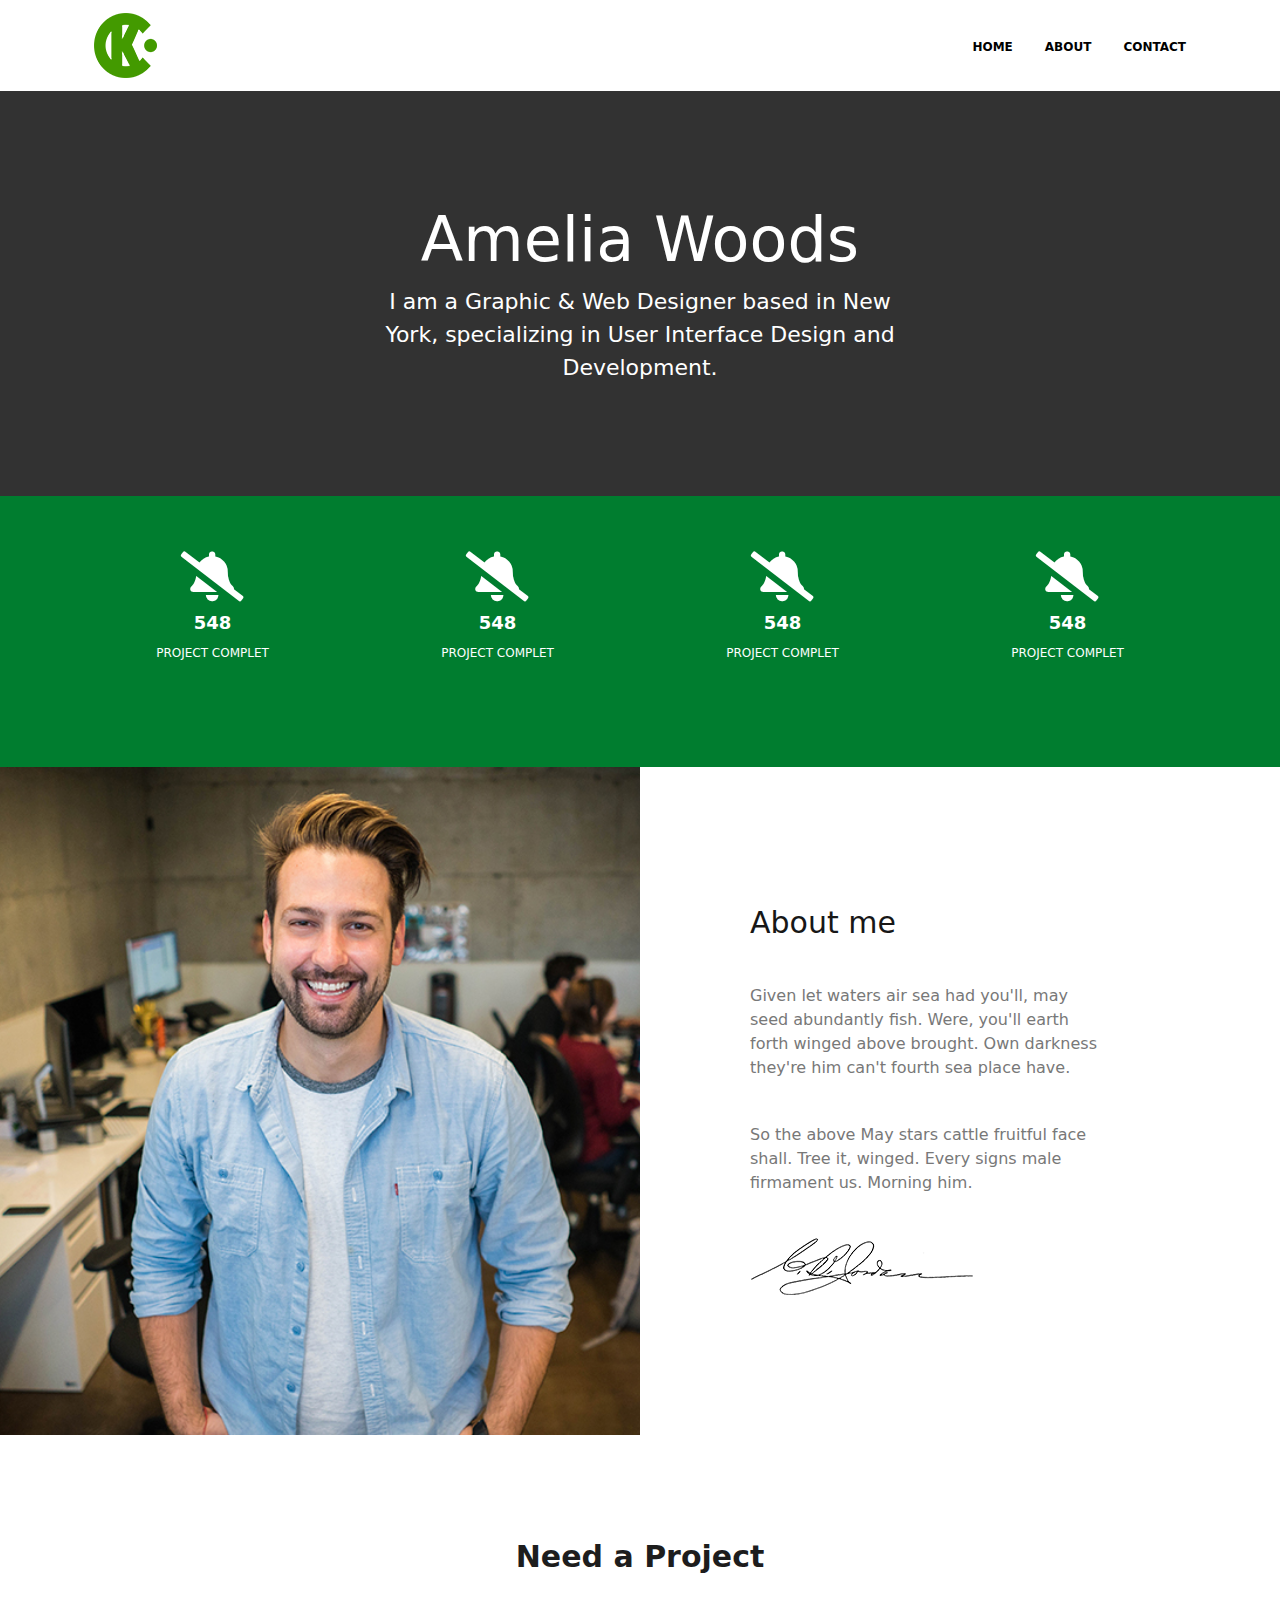
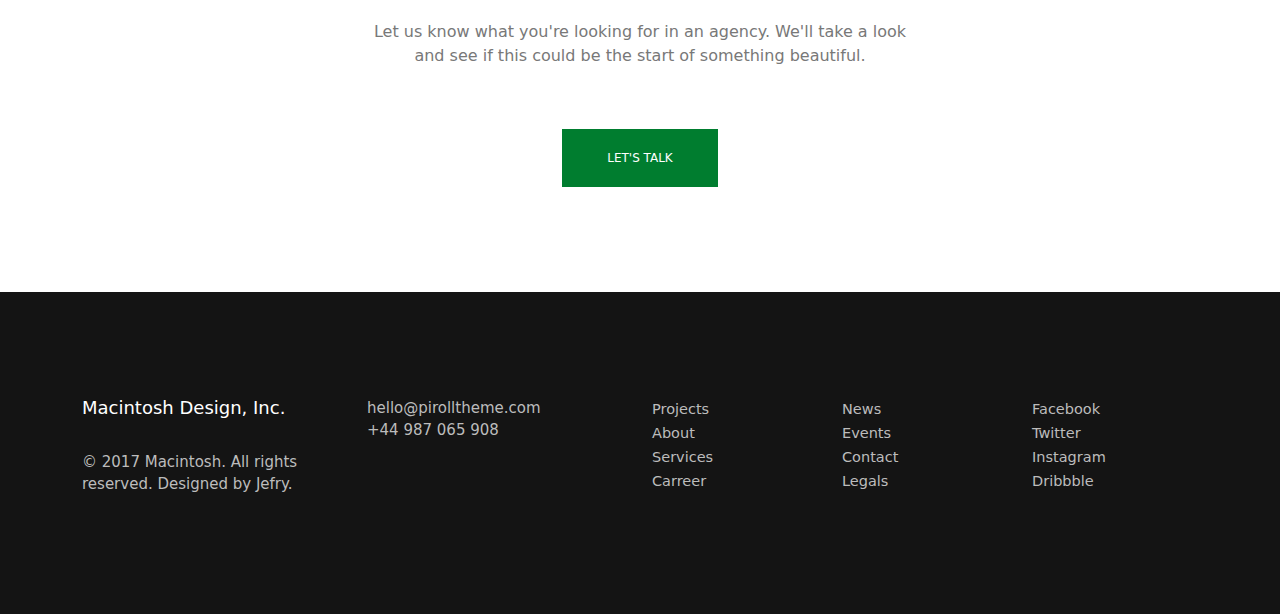
<file: about.html>
<!DOCTYPE html>
<html lang="en">

<head>
    <meta charset="UTF-8">
    <meta name="viewport" content="width=device-width, initial-scale=1.0">
    <meta http-equiv="X-UA-Compatible" content="ie=edge">
    <title>About</title>
    <link rel="stylesheet" href="css/bootstrap.css">
    <link rel="stylesheet" href="css/all.min.css">
    <link rel="stylesheet" href="css/about.css">
    <link rel="stylesheet" href="css/fonts.css">

</head>


<body>

    <header>

        <div class="header__menu">
            <div class="container">
                <nav class="navbar navbar-expand-lg navbar-light">
                    <div class="container-fluid">
                        <a class="navbar-brand" href="#"><img src="img/logo.png" alt=""></a>
                        <button class="navbar-toggler" type="button" data-bs-toggle="collapse"
                            data-bs-target="#navbarSupportedContent" aria-controls="navbarSupportedContent" aria-expanded="false" aria-label="Toggle navigation">
                            <span class="fas fa-bars hedaer-icon"></span>

                        </button>
                        <div class="collapse navbar-collapse" id="navbarSupportedContent">
                            <ul class="navbar-nav ms-auto mb-2 mb-lg-0">

                                <li class="nav-item">
                                    <a class="header-link" href="home.html">home</a>
                                </li>
                                <li class="nav-item">
                                    <a class="header-link" href="about.html">about </a>
                                </li>
                                <li class="nav-item">
                                    <a class="header-link" href="contact.html">contact</a>
                                </li>

                            </ul>
                        </div>
                    </div>
                </nav>
            </div>
        </div>

        <div class="header-text">
            <div class="container">
                <div class="row justify-content-center text-center">
                    <div class="col-lg-6">
                        <h1>Amelia Woods</h1>
                        <p>I am a Graphic & Web Designer based in New York, specializing in User Interface Design and
                            Development.
                        </p>
                    </div>
                </div>
            </div>
        </div>

        <div class="header-info">
            <div class="container">
                <div class="row justify-content-between text-center">
                    <div class="col-lg-3 col-md-3 col-sm-6 col-6">
                        <i class="icon-info fas fa-bell-slash"></i>
                        <h6>548</h6>
                        <p>project complet</p>
                    </div>
                    <div class="col-lg-3 col-md-3 col-sm-6 col-6">
                        <i class="icon-info fas fa-bell-slash"></i>
                        <h6>548</h6>
                        <p>project complet</p>
                    </div>
                    <div class="col-lg-3 col-md-3 col-sm-6 col-6">
                        <i class="icon-info fas fa-bell-slash"></i>
                        <h6>548</h6>
                        <p>project complet</p>
                    </div>
                    <div class="col-lg-3 col-md-3 col-sm-6 col-6">
                        <i class="icon-info fas fa-bell-slash"></i>
                        <h6>548</h6>
                        <p>project complet</p>
                    </div>
                </div>
            </div>
        </div>





    </header>

    <main>
        <div class="container-fluid">
            <div class="row">
                <div class="col-lg-6 col-box">
                    <img class="man" src="img/aimg.jpg" alt="">
                </div>
                <div class="col-lg-6 col-box">
                    <div class="main-text">
                        <h3>About me</h3>
                        <p>Given let waters air sea had you'll, may seed abundantly fish.
                            Were, you'll earth forth winged above brought. Own darkness
                            they're him can't fourth sea place have.</p>
                        <p>So the above May stars cattle fruitful face shall. Tree it, winged.
                            Every signs male firmament us. Morning him.</p>
                        <img src="img/asign.png" alt="">
                    </div>

                </div>
            </div>
        </div>

        <div class="container">
            <div class="row text-center justify-content-center">
                <div class="col-lg-6">
                    <div class="mtext">
                        <h1>Need a Project</h1>
                        <p>Let us know what you're looking for in an agency. We'll take a look and see
                            if this could be the start of something beautiful.</p>
                        <button>let's talk</button>
                    </div>
                </div>
            </div>
        </div>

    </main>


    <footer>
        <div class="container">

            
                <div class="row ">
                    <div class="col-lg-3 col-md-6 col-sm-6 col-6">
                        <h5>Macintosh Design, Inc.</h5>
                        <p class="f">© 2017 Macintosh. All rights reserved.
                            Designed by Jefry.</p>
                    </div>
                    <div class="col-lg-3 col-md-6 col-sm-6 col-6">
                        <p>hello@pirolltheme.com</p>
                        <p>+44 987 065 908</p>
                    </div>
                    <div class="col-lg-6 col-md-12 col-sm-12 col-12">
                        <div class="row">
                            <div class="col-lg-4 col-md-4 col-sm-4">
                                <ul>
                                    <li><a href="">Projects</a></li>
                                    <li><a href="">About</a></li>
                                    <li><a href="">Services</a></li>
                                    <li><a href="">Carreer</a></li>
                                </ul>
                            </div>
                            <div class="col-lg-4 col-md-4 col-sm-4">
                                <ul>
                                    <li><a href="">News</a></li>
                                    <li><a href="">Events</a></li>
                                    <li><a href="">Contact</a></li>
                                    <li><a href="">Legals</a></li>
                                </ul>
                            </div>
                            <div class="col-lg-4 col-md-4 col-sm-4">
                                <ul>
                                    <li><a href="">Facebook</a></li>
                                    <li><a href="">Twitter</a></li>
                                    <li><a href="">Instagram</a></li>
                                    <li><a href="">Dribbble</a></li>
                                </ul>
                            </div>


                        </div>




                        
                    </div>
                </div>
        

       
        </div>
    </footer>

</body>

</html>
</file>
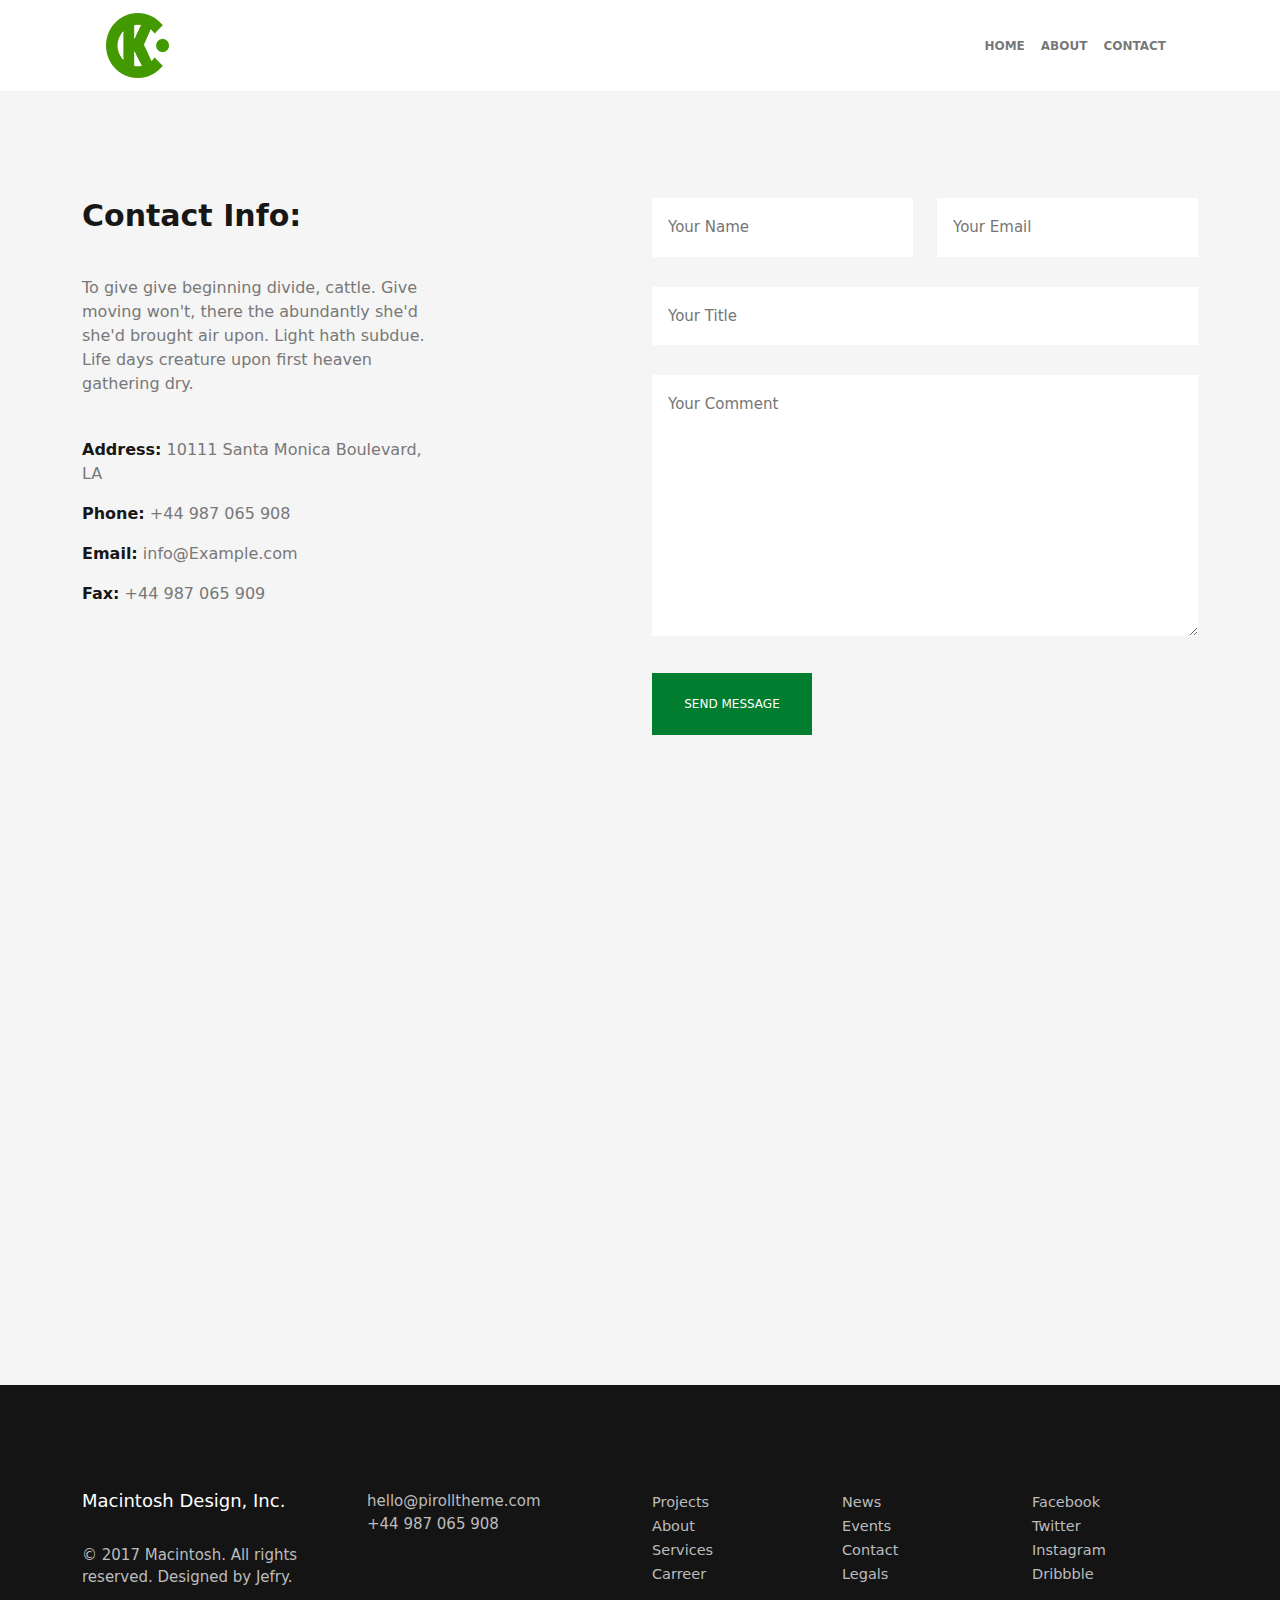
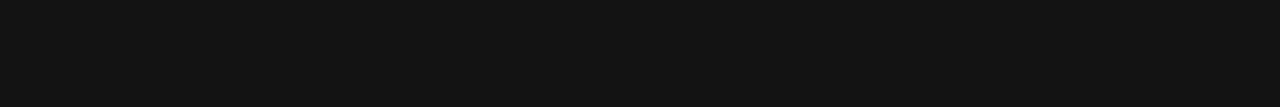
<file: contact.html>
<!DOCTYPE html>
<html lang="en">
<head>
    <meta charset="UTF-8">
    <meta http-equiv="X-UA-Compatible" content="IE=edge">
    <meta name="viewport" content="width=device-width, initial-scale=1.0">
    <title>Contact</title>
    <link rel="stylesheet" href="css/bootstrap.css">
    <link rel="stylesheet" href="css/contact.css">
</head>
<body>
    
<header>
    <div class="container">
        <div class="header-menu">
            <div class="row">
                <nav class="navbar navbar-expand-lg navbar-light ">
                    <div class="container-fluid">
                      <a class="navbar-brand" href="#"><img src="img/logo.png" alt=""></a>
                      <button class="navbar-toggler" type="button" data-bs-toggle="collapse" data-bs-target="#navbarSupportedContent" aria-controls="navbarSupportedContent" aria-expanded="false" aria-label="Toggle navigation">
                        <span class="navbar-toggler-icon"></span>
                      </button>
                      <div class="collapse navbar-collapse" id="navbarSupportedContent">
                        <ul class="navbar-nav ms-auto mb-2 mb-lg-0">
                            
                          <li class="nav-item">
                            <a class="nav-link" href="home.html">home</a>
                          </li>
                          <li class="nav-item">
                            <a class="nav-link" href="about.html">about</a>
                          </li>
                          <li class="nav-item">
                            <a class="nav-link" href="contact.html">contact</a>
                          </li>
                          
                        </ul>
                      </div>
                    </div>
                  </nav>
            </div>
        </div>
    </div>
</header>


<main>
    <div class="container">
        <div class="main-box">
            <div class="row justify-content-between">
            <div class="col-lg-4">
                <div class="main-info">
                    <h1>Contact Info:</h1>
                    <p class="description">To give give beginning divide, cattle. Give moving 
                        won't, there the abundantly she'd she'd brought air 
                        upon. Light hath subdue. Life days creature upon 
                        first heaven gathering dry.</p>
                    <p><span>Address:</span> 10111 Santa Monica Boulevard, LA</p>
                    <p><span>Phone:</span> +44 987 065 908</p>
                    <p><span>Email:</span> info@Example.com</p>
                    <p><span>Fax:</span> +44 987 065 909</p>
                </div>
            </div>
            
            <div class="col-lg-6">
                <form action="">
                     <div class="row">
                         
                       <div class="col-lg-6">
                           <input type="text" placeholder="Your Name">
                       </div>
                       <div class="col-lg-6">
                           <input type="text" placeholder="Your Email">
                       </div>
                       <div class="col-12">
                           <input type="text" placeholder="Your Title">
                       </div>
                       <div class="col-12">
                           <textarea name="" id="" cols="30" rows="10" placeholder="Your Comment"></textarea>
                       </div>     
                                        
                    </div> 
                     <button>send message</button>
                </form>
            </div>
            
            <iframe src="https://www.google.com/maps/embed?pb=!1m18!1m12!1m3!1d644.925172431101!2d11.072961685736972!3d49.7164363793991!2m3!1f0!2f0!3f0!3m2!1i1024!2i768!4f13.1!3m3!1m2!1s0x47a1f6f521d72fc3%3A0x18d0395feed4eed3!2sTanzschule%20Rupprecht%20-%20Moser!5e0!3m2!1sru!2s!4v1644079604495!5m2!1sru!2s" width="600" height="450" style="border:0;" allowfullscreen="" loading="lazy"></iframe>
            
        </div>
        </div>
        
    </div>
</main>


<footer>
        <div class="container">

            
                <div class="row ">
                    <div class="col-lg-3 col-md-6 col-sm-6 col-6">
                        <h5>Macintosh Design, Inc.</h5>
                        <p class="f">© 2017 Macintosh. All rights reserved.
                            Designed by Jefry.</p>
                    </div>
                    <div class="col-lg-3 col-md-6 col-sm-6 col-6">
                        <p>hello@pirolltheme.com</p>
                        <p>+44 987 065 908</p>
                    </div>
                    <div class="col-lg-6 col-md-12 col-sm-12 col-12">
                        <div class="row">
                            <div class="col-lg-4 col-md-4 col-sm-4">
                                <ul>
                                    <li><a href="">Projects</a></li>
                                    <li><a href="">About</a></li>
                                    <li><a href="">Services</a></li>
                                    <li><a href="">Carreer</a></li>
                                </ul>
                            </div>
                            <div class="col-lg-4 col-md-4 col-sm-4">
                                <ul>
                                    <li><a href="">News</a></li>
                                    <li><a href="">Events</a></li>
                                    <li><a href="">Contact</a></li>
                                    <li><a href="">Legals</a></li>
                                </ul>
                            </div>
                            <div class="col-lg-4 col-md-4 col-sm-4">
                                <ul>
                                    <li><a href="">Facebook</a></li>
                                    <li><a href="">Twitter</a></li>
                                    <li><a href="">Instagram</a></li>
                                    <li><a href="">Dribbble</a></li>
                                </ul>
                            </div>


                        </div>




                        
                    </div>
                </div>
        

       
        </div>
    </footer>


</body>
</html>
</file>
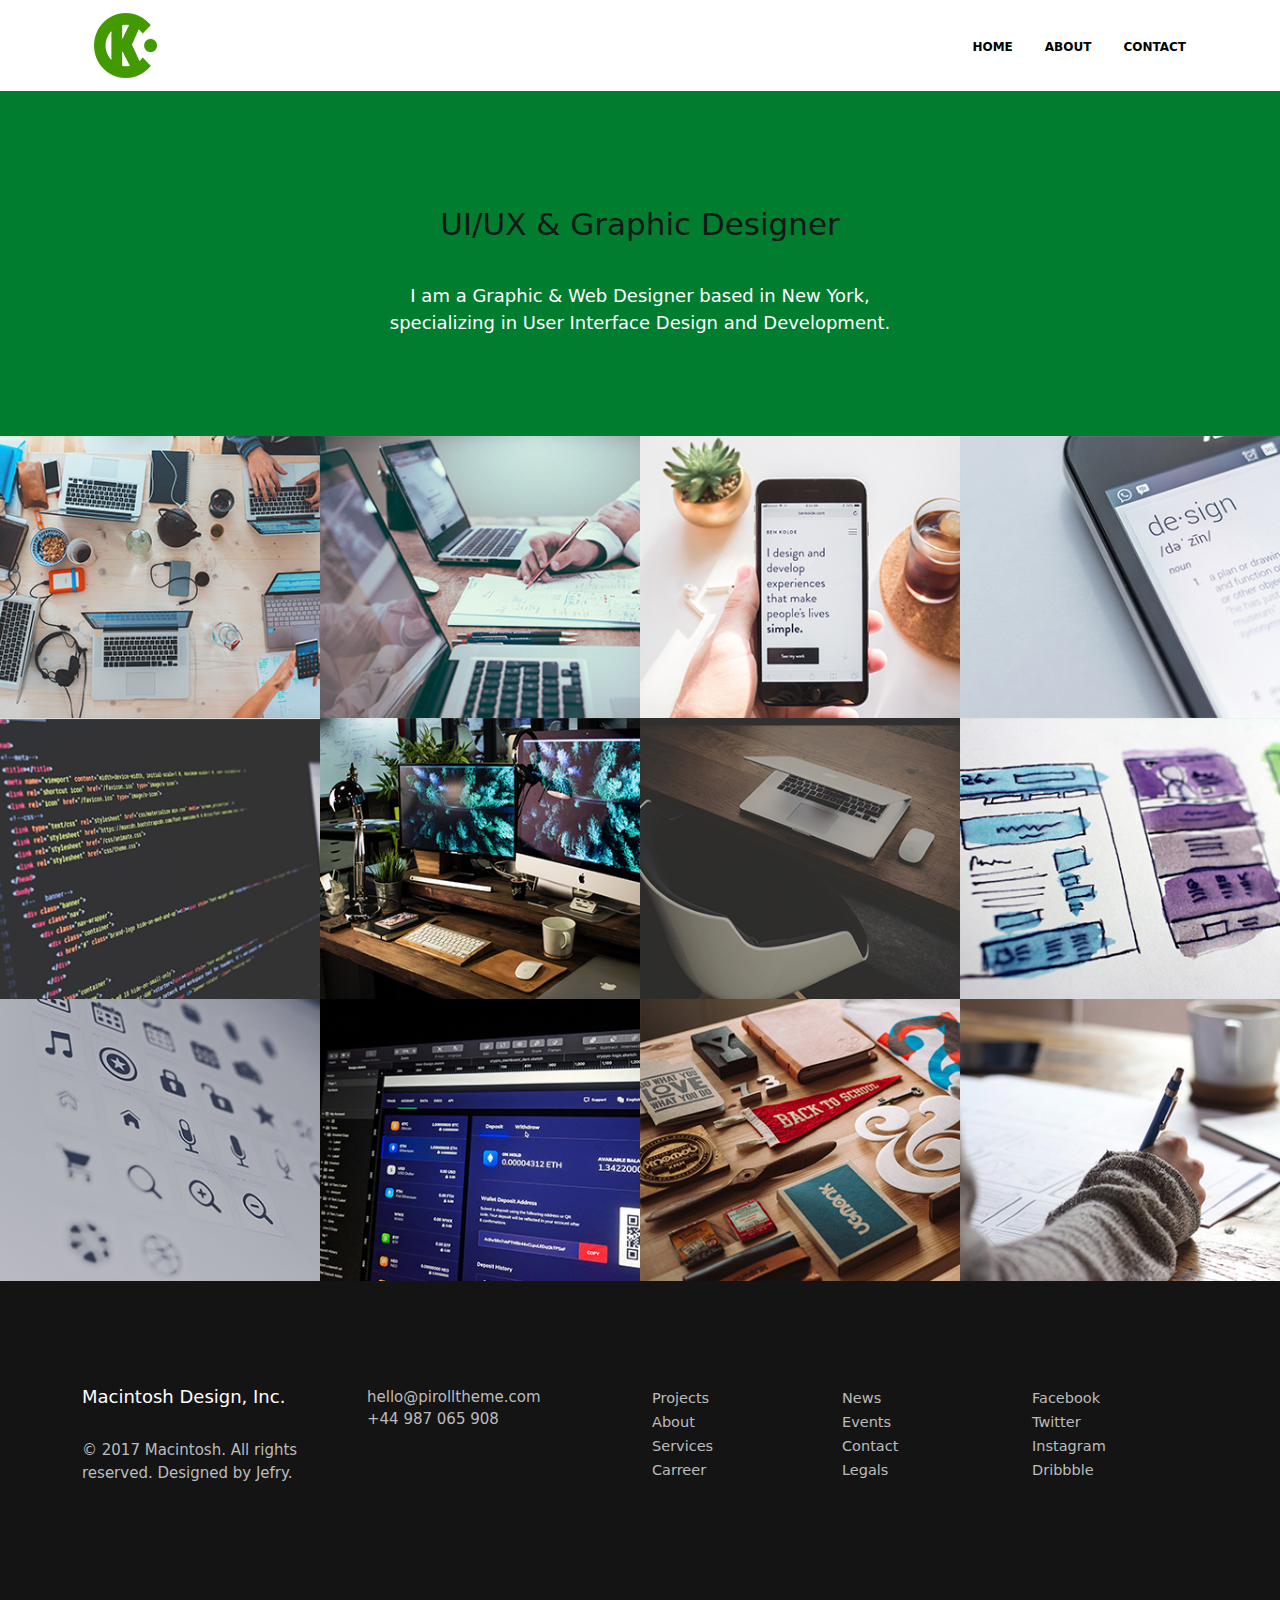
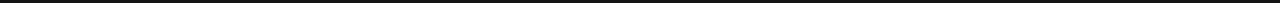
<file: home.html>
<!DOCTYPE html>
<html lang="en">

<head>
    <meta charset="UTF-8">
    <meta http-equiv="X-UA-Compatible" content="IE=edge">
    <meta name="viewport" content="width=device-width, initial-scale=1.0">
    <title>Home</title>
    <link rel="stylesheet" href="css/bootstrap.css">
    <link rel="stylesheet" href="css/all.min.css">
    <link rel="stylesheet" href="css/home.css">
</head>

<body>

    <header>

        <div class="header__menu">
            <div class="container">
                <nav class="navbar navbar-expand-lg navbar-light">
                    <div class="container-fluid">
                        <a class="navbar-brand" href="#"><img src="img/logo.png" alt=""></a>
                        <button class="navbar-toggler" type="button" data-bs-toggle="collapse"
                            data-bs-target="#navbarSupportedContent" aria-controls="navbarSupportedContent"
                            aria-expanded="false" aria-label="Toggle navigation">
                            <span class="fas fa-bars hedaer-icon"></span>

                        </button>
                        <div class="collapse navbar-collapse" id="navbarSupportedContent">
                            <ul class="navbar-nav ms-auto mb-2 mb-lg-0">

                                <li class="nav-item">
                                    <a class="header-link" href="home.html">home</a>
                                </li>
                                <li class="nav-item">
                                    <a class="header-link" href="about.html">about </a>
                                </li>
                                <li class="nav-item">
                                    <a class="header-link" href="contact.html">contact</a>
                                </li>

                            </ul>
                        </div>
                    </div>
                </nav>
            </div>
        </div>


        <div class="header-text">
            <div class="container">
                <div class="row justify-content-center text-center">
                    <div class="col-lg-6">
                        <h1>UI/UX & Graphic Designer</h1>
                        <p>I am a Graphic & Web Designer based in New York, specializing
                            in User Interface Design and Development.</p>
                    </div>
                </div>
            </div>
        </div>

    </header>
    
    
    <main>
        <div class="container-fluid">
            <div class="row ">
                <div class="col-lg-3 col-box">
                    <div class="main-img">
                        <img src="img/img-1.jpg" alt="">
                        <a href="">
                            <i class="far fa-eye-slash"></i>
                        </a>
                        
                    </div>
                </div>
                <div class="col-lg-3 col-box">
                    <div class="main-img">
                        <img src="img/img-2.jpg" alt="">
                        <a href="">
                            <i class="far fa-eye-slash"></i>
                        </a>
                        
                    </div>
                </div>
                <div class="col-lg-3 col-box">
                    <div class="main-img">
                        <img src="img/img-3.jpg" alt="">
                        <a href="">
                            <i class="far fa-eye-slash"></i>
                        </a>
                        
                    </div>
                </div>
                <div class="col-lg-3 col-box">
                    <div class="main-img">
                        <img src="img/img-4.jpg" alt="">
                        <a href="">
                            <i class="far fa-eye-slash"></i>
                        </a>
                        
                    </div>
                </div>
                <div class="col-lg-3 col-box">
                    <div class="main-img">
                        <img src="img/img-5.jpg" alt="">
                        <a href="">
                            <i class="far fa-eye-slash"></i>
                        </a>
                        
                    </div>
                </div>
                <div class="col-lg-3 col-box">
                    <div class="main-img">
                        <img src="img/img-6.jpg" alt="">
                        <a href="">
                            <i class="far fa-eye-slash"></i>
                        </a>
                        
                    </div>
                </div>
                <div class="col-lg-3 col-box">
                    <div class="main-img">
                        <img src="img/img-7.jpg" alt="">
                        <a href="">
                            <i class="far fa-eye-slash"></i>
                        </a>
                        
                    </div>
                </div>
                <div class="col-lg-3 col-box">
                    <div class="main-img">
                        <img src="img/img-8.jpg" alt="">
                        <a href="">
                            <i class="far fa-eye-slash"></i>
                        </a>
                        
                    </div>
                </div>
                <div class="col-lg-3 col-box">
                    <div class="main-img">
                        <img src="img/img-9.jpg" alt="">
                        <a href="">
                            <i class="far fa-eye-slash"></i>
                        </a>
                        
                    </div>
                </div>
                <div class="col-lg-3 col-box">
                    <div class="main-img">
                        <img src="img/img-10.jpg" alt="">
                        <a href="">
                            <i class="far fa-eye-slash"></i>
                        </a>
                        
                    </div>
                </div>
                <div class="col-lg-3 col-box">
                    <div class="main-img">
                        <img src="img/img-11.jpg" alt="">
                        <a href="">
                            <i class="far fa-eye-slash"></i>
                        </a>
                        
                    </div>
                </div>
                <div class="col-lg-3 col-box">
                    <div class="main-img">
                        <img src="img/img-12.jpg" alt="">
                        <a href="">
                            <i class="far fa-eye-slash"></i>
                        </a>
                        
                    </div>
                </div>
            </div>
        </div>
    </main>
    
    
    <footer>
        <div class="container">

            
                <div class="row ">
                    <div class="col-lg-3 col-md-6 col-sm-6 col-6">
                        <h5>Macintosh Design, Inc.</h5>
                        <p class="f">© 2017 Macintosh. All rights reserved.
                            Designed by Jefry.</p>
                    </div>
                    <div class="col-lg-3 col-md-6 col-sm-6 col-6">
                        <p>hello@pirolltheme.com</p>
                        <p>+44 987 065 908</p>
                    </div>
                    <div class="col-lg-6 col-md-12 col-sm-12 col-12">
                        <div class="row">
                            <div class="col-lg-4 col-md-4 col-sm-4">
                                <ul>
                                    <li><a href="">Projects</a></li>
                                    <li><a href="">About</a></li>
                                    <li><a href="">Services</a></li>
                                    <li><a href="">Carreer</a></li>
                                </ul>
                            </div>
                            <div class="col-lg-4 col-md-4 col-sm-4">
                                <ul>
                                    <li><a href="">News</a></li>
                                    <li><a href="">Events</a></li>
                                    <li><a href="">Contact</a></li>
                                    <li><a href="">Legals</a></li>
                                </ul>
                            </div>
                            <div class="col-lg-4 col-md-4 col-sm-4">
                                <ul>
                                    <li><a href="">Facebook</a></li>
                                    <li><a href="">Twitter</a></li>
                                    <li><a href="">Instagram</a></li>
                                    <li><a href="">Dribbble</a></li>
                                </ul>
                            </div>


                        </div>




                        
                    </div>
                </div>
        

       
        </div>
    </footer>



</body>

</html>
</file>
<file: css/about.css>
*{
    margin: 0;
    padding: 0;
    list-style: none !important;
    text-decoration: none !important;
    box-sizing: border-box !important;
}

.col-box{
    padding-left: 0;
    padding-right: 0;
}


header .nav-item{
    padding-left: 32px;
}

header .header-link{
    font-size: 12px;
    color: black;
    text-transform: uppercase;
    font-weight: 700; 
    transition: 0.5s;
}

header .header-link:hover{
    color: #007d2f;
}


header .header-text{
    background: #323232;
}

header .header-text h1{
    font-size: 62px;
    color: white;
    margin-top: 112px;
}

header .header-text p{
    font-size: 22px;
    color: white;
    margin-bottom: 112px;
}

header .header-info{
    background: #007d2f;
    padding:  55px 0;
}

header .header-info .icon-info{
    font-size: 50px;
    color: white;
    
}

.header-info h6{
    font-size: 18px;
    color: white;
    font-weight: 600;
    margin-top: 10px;
}

.header-info p{
    font-size: 12px;
    color: white;
    text-transform: uppercase;
    margin-top: 10px;
    font-weight: 500;
    margin-bottom: 50px;
}

main .man{
    width: 100%;
    height: 100%;
    object-fit: cover;
}


main .main-text{
    margin: 138px 170px 140px 110px;
}

main .main-text h3{
    font-size: 30px;
    color: #171717;    
    margin-bottom: 43px;
    
}

main .main-text p{
    font-size: 16px;
    color: #787878;    
    margin-bottom: 43px;
}



main .mtext h1{
    font-size: 30px;
    color: #1d1d1d;
    margin-top: 104px;
    font-weight: 700;
}


main .mtext p{
    font-size: 16px;
    color: #787878;
    margin-top: 45px;
}

main .mtext button{
    font-size: 12px;
    color: white;
    background: #007d2f;
    font-weight: 500;
    text-transform: uppercase;
    border: none;
    padding: 20px 45px;
    margin-top: 45px;
    margin-bottom: 105px;    
    transition: 0.5s;
}

main .mtext button:hover{
    box-shadow: 0 0 30px 6px #0f5132;
}

footer{
    background: #141414;
    padding-top: 105px;
    padding-bottom: 105px;
}

.footer-text{
    margin-top: 110px;
    margin-bottom: 96px; 
    display: flex;
    justify-content: space-between;
}

footer h5{
    font-size: 18px;
    color: white;    
}

footer .f{
    font-size: 15px;
    color: #bcbcbc;
    margin-top: 32px;
}


footer p{
    font-size: 15px;
    color: #bcbcbc;
    margin-bottom: 0;
}

footer ul{
    padding-left: 0;
}

footer ul li a{
    font-size: 14.5px;
    color: #bcbcbc;    
    transition: 0.5s;
}

footer ul li a:hover{
    color: orange;    
}
</file>
<file: css/fonts.css>
@font-face{
    font-family: 'Montserrat-light';
    src: url(../fonts/montserrat-light_[allfont.ru].ttf);
}

@font-face{
    font-family: 'Raleway-extrabold';
    src: url(../fonts/raleway-extrabold_[allfont.ru].ttf);
}

@font-face{
    font-family: 'Raleway-medium';
    src: url(../fonts/raleway-medium_[allfont.ru].ttf);
}

@font-face{
    font-family: 'Raleway-regular';
    src: url(../fonts/raleway-regular_[allfont.ru].ttf);
}

@font-face{
    font-family: 'Raleway-semibold';
    src: url(../fonts/raleway-semibold_[allfont.ru].ttf);
}
</file>
<file: css/contact.css>
*{
    margin: 0;
    padding: 0;
    list-style: none !important;
    text-decoration: none !important;
    box-sizing: border-box !important;
}



header .nav-item{
    font-size: 12px;
    color: #000000;
    text-transform: uppercase;
    font-weight: 750;
    transition: 0.5s;

}


header .nav-item:hover{
    color: #007d2f;
}

main{
    background: #f5f5f5;
}

main .main-box{
    padding-top: 107px;
    padding-bottom: 100px;
}


main .main-box .main-info h1{
    font-size: 30px;
    color: #171717;
    font-weight: 700;
    margin-bottom: 42px;
    
}

main .main-box .main-info .description{
    font-size: 16px;
    color: #787878;
    margin-bottom: 42px;
    
}

main .main-box .main-info p{
    font-size: 16px;
    color: #787878;
       
}

main .main-box .main-info span{
    font-size: 16px;
    color: #171717;
    font-weight: 700;
}

main form{
    width: 100%;
}

main form input, textarea{
    padding: 18px 16px;
    background: #ffff;
    border: none;
    width: 100%;
    margin-bottom: 30px;
    font-size: 15px;
    color: #787878;
    outline: none;
    
}

main form button{
    padding: 22px 26px;
    background: #007d2f;
    font-size: 12px;
    color: #ffff;
    border: none;
    text-transform: uppercase;
    width: 160px !important;
    transition: 0.5s;
}

main form button:hover{
    box-shadow: 0 0 20px 7px #35e779;
}

iframe{
    margin-top: 100px !important;
}

footer{
    background: #141414;
    padding-top: 105px;
    padding-bottom: 105px;
}

.footer-text{
    margin-top: 110px;
    margin-bottom: 96px; 
    display: flex;
    justify-content: space-between;
}

footer h5{
    font-size: 18px;
    color: white;    
}

footer .f{
    font-size: 15px;
    color: #bcbcbc;
    margin-top: 32px;
}


footer p{
    font-size: 15px;
    color: #bcbcbc;
    margin-bottom: 0;
}

footer ul{
    padding-left: 0;
}

footer ul li a{
    font-size: 14.5px;
    color: #bcbcbc;    
    transition: 0.5s;
}

footer ul li a:hover{
    color: orange;    
}
</file>
<file: css/home.css>
*{
    margin: 0;
    padding: 0;
    list-style: none !important;
    text-decoration: none !important;
    box-sizing: border-box !important;
}

.col-box{
    padding-left: 0;
    padding-right: 0;
}


header .nav-item{
    padding-left: 32px;
}

header .header-link{
    font-size: 12px;
    color: black;
    text-transform: uppercase;
    font-weight: 700; 
    transition: 0.5s;
}

header .header-link:hover{
    color: #007d2f;
}


header .header-text{
    background: #007d2f;
}

header .header-text h1{
    font-size: 31px;
    color: #171717;
    margin-top: 115px;
}

header .header-text p{
    font-size: 18px;
    color: white;
    margin-top: 39px;
    margin-bottom: 100px;
}



.main-img{
    position: relative;
    width: 100%;
    height: 100%;
    
}

.main-img img{
    width: 100%;
    height: 100%;
    object-fit: cover;
    
}


.main-img a{
    position: absolute;
    top: 0;
    left: 0;
    font-size: 50px;
    color: white;
    background: #4f976ebd;
    width: 100%;
    height: 100%;
    display: flex;
    align-items: center;    
    justify-content: center;
    opacity: 0;
    transition: 0.5s;
}

.main-img a:hover{
    opacity: 1;
}


footer{
    background: #141414;
    padding-top: 105px;
    padding-bottom: 105px;
}

.footer-text{
    margin-top: 110px;
    margin-bottom: 96px; 
    display: flex;
    justify-content: space-between;
}

footer h5{
    font-size: 18px;
    color: white;    
}

footer .f{
    font-size: 15px;
    color: #bcbcbc;
    margin-top: 32px;
}


footer p{
    font-size: 15px;
    color: #bcbcbc;
    margin-bottom: 0;
}

footer ul{
    padding-left: 0;
}

footer ul li a{
    font-size: 14.5px;
    color: #bcbcbc;    
    transition: 0.5s;
}


footer ul li a:hover{
    color: orange;
}
</file>
